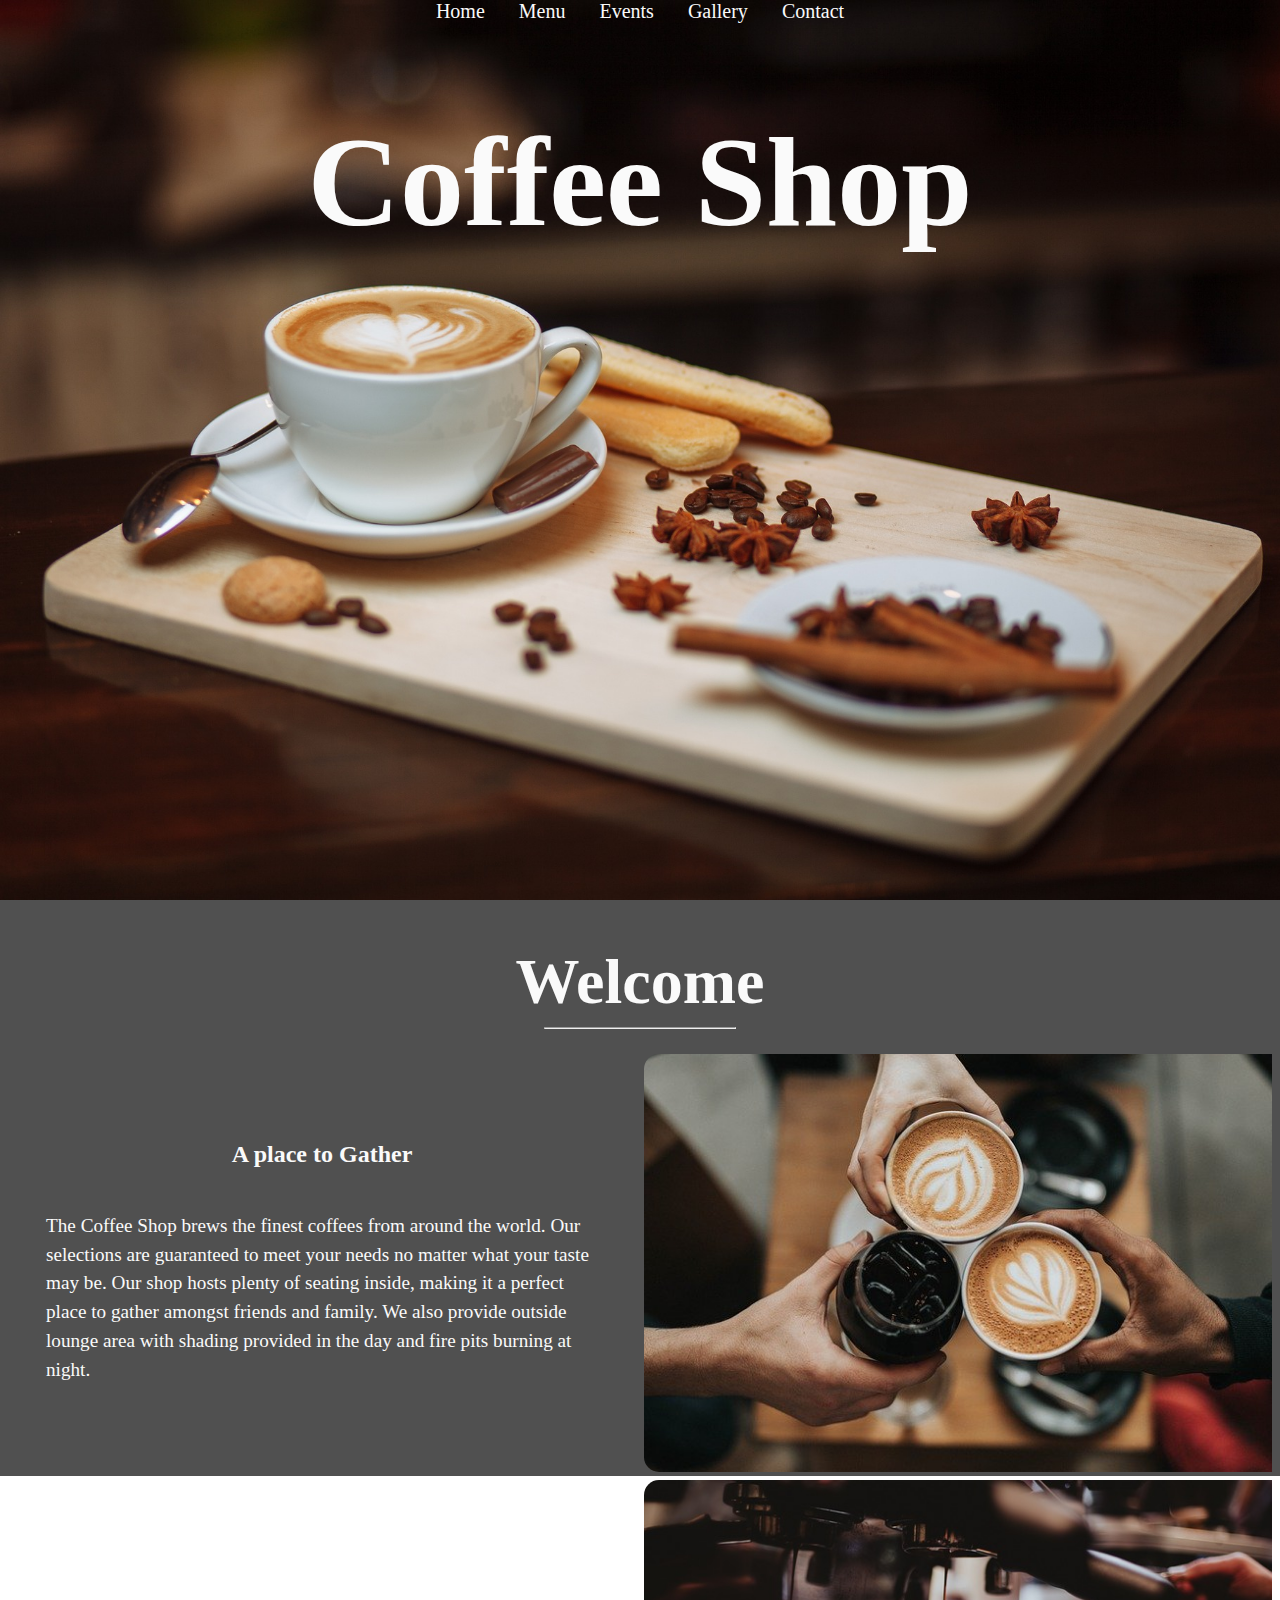
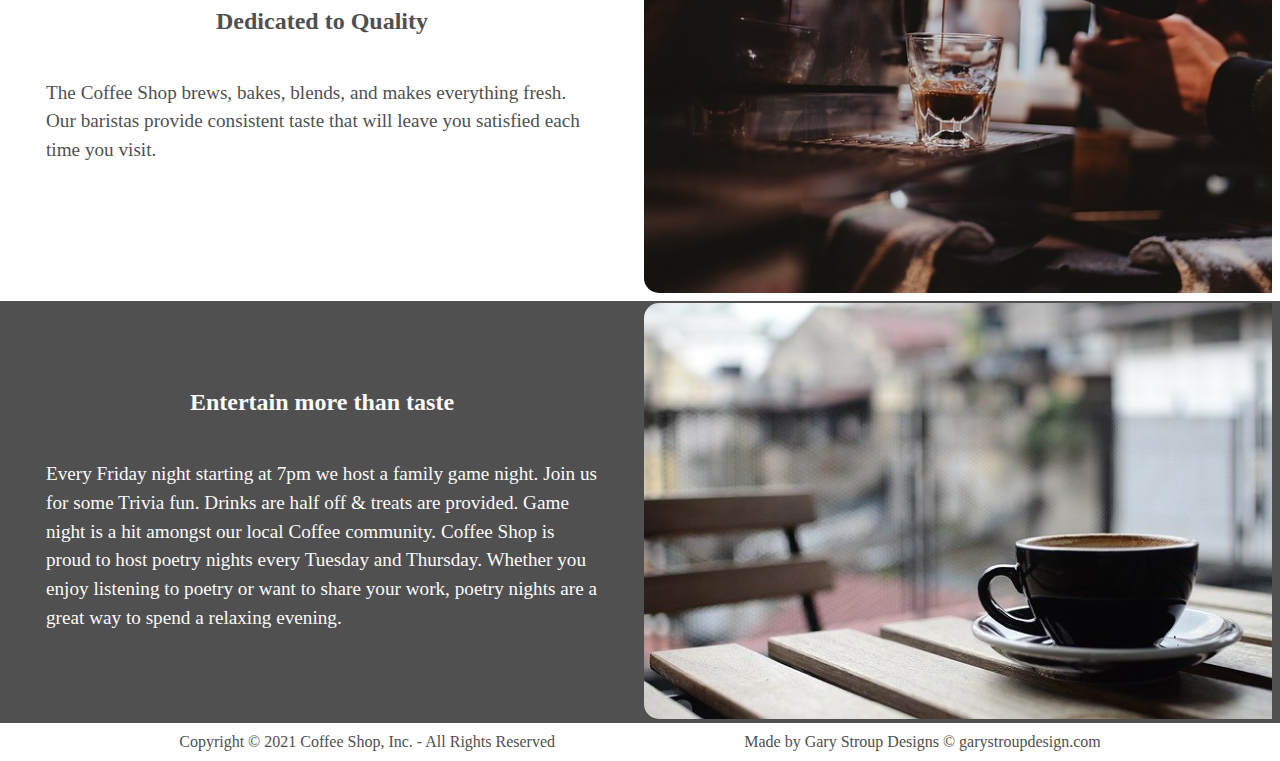
<file: index.html>
<!DOCTYPE html>
<html>
    <head>
        <meta charset="utf-8">
        <meta http-equiv="X-UA-Compatible" content="IE=edge">
        <title>Coffee Shop</title>
        <meta name="description" content="">
        <meta name="viewport" content="width=device-width, initial-scale=1">
        <link rel="stylesheet" href="./styles/index.css">
    </head>
    <body>
        <header>
            <nav>
                <a href="index.html">Home</a>
                <a href="menu.html">Menu</a>
                <a href="events.html">Events</a>
                <a href="gallery.html">Gallery</a>
                <a href="contact.html">Contact</a>
            </nav>
            <h1>Coffee Shop</h1>
        </header>
        <section class="dark-section">
            <h1 class="dark-section-title">Welcome</h1>
            <hr>  
            <div class="dark-section-row">
                <div class="section-column">
                    <h2>A place to Gather</h2>
                    <p>
                        The Coffee Shop brews the finest coffees from around the world. Our
                        selections are guaranteed to meet your needs no matter what your taste
                        may be. Our shop hosts plenty of seating inside, making it a perfect place 
                        to gather amongst friends and family. We also provide outside lounge area with 
                        shading provided in the day and fire pits burning at night.
                    </p>
                </div>
                <div class="section-column-img ">
                    <img src="photos/coffee-cheers.jpg" alt="coffee mug">
                </div>
            </div>
            </section>

            <section class="ligh-section">
                <div class="light-section-row">
                    <div class="section-column">
                        <h2>Dedicated to Quality</h2>
                        <p>
                            The Coffee Shop brews, bakes, blends, and makes everything fresh. Our 
                            baristas provide consistent taste that will leave you satisfied each 
                            time you visit.
                        </p>
                    </div>
                    <div class="light-section-column-img ">
                        <img src="photos/making-coffee.jpg" alt="coffee mug">
                    </div>
                </div>
            </section>

            <section class = "dark-section">
                <div class="dark-section-row">
                    <div class="section-column">
                        <h2>Entertain more than taste</h2>
                        <p>
                            Every Friday night starting at 7pm we host a family game night. Join us for some
                            Trivia fun. Drinks are half off & treats are provided. Game night is a hit amongst 
                            our local Coffee community. Coffee Shop is proud to host poetry nights every Tuesday 
                            and Thursday. Whether you enjoy listening to poetry or want to share your work, poetry 
                            nights are a great way to spend a relaxing evening.
                        </p>
                    </div>
                    <div class="section-column-img ">
                        <img src="photos/coffee-on-table.jpg" alt="coffee mug">
                    </div>
                </div>
            </section>
            <footer>
                <div>
                    Copyright &copy; 2021 Coffee Shop, Inc. - All Rights Reserved
                </div>
                <div>
                    Made by Gary Stroup Designs &copy; garystroupdesign.com 
                </div>
            </footer>
        <script src="" async defer></script>
    </body>
</html>
</file>
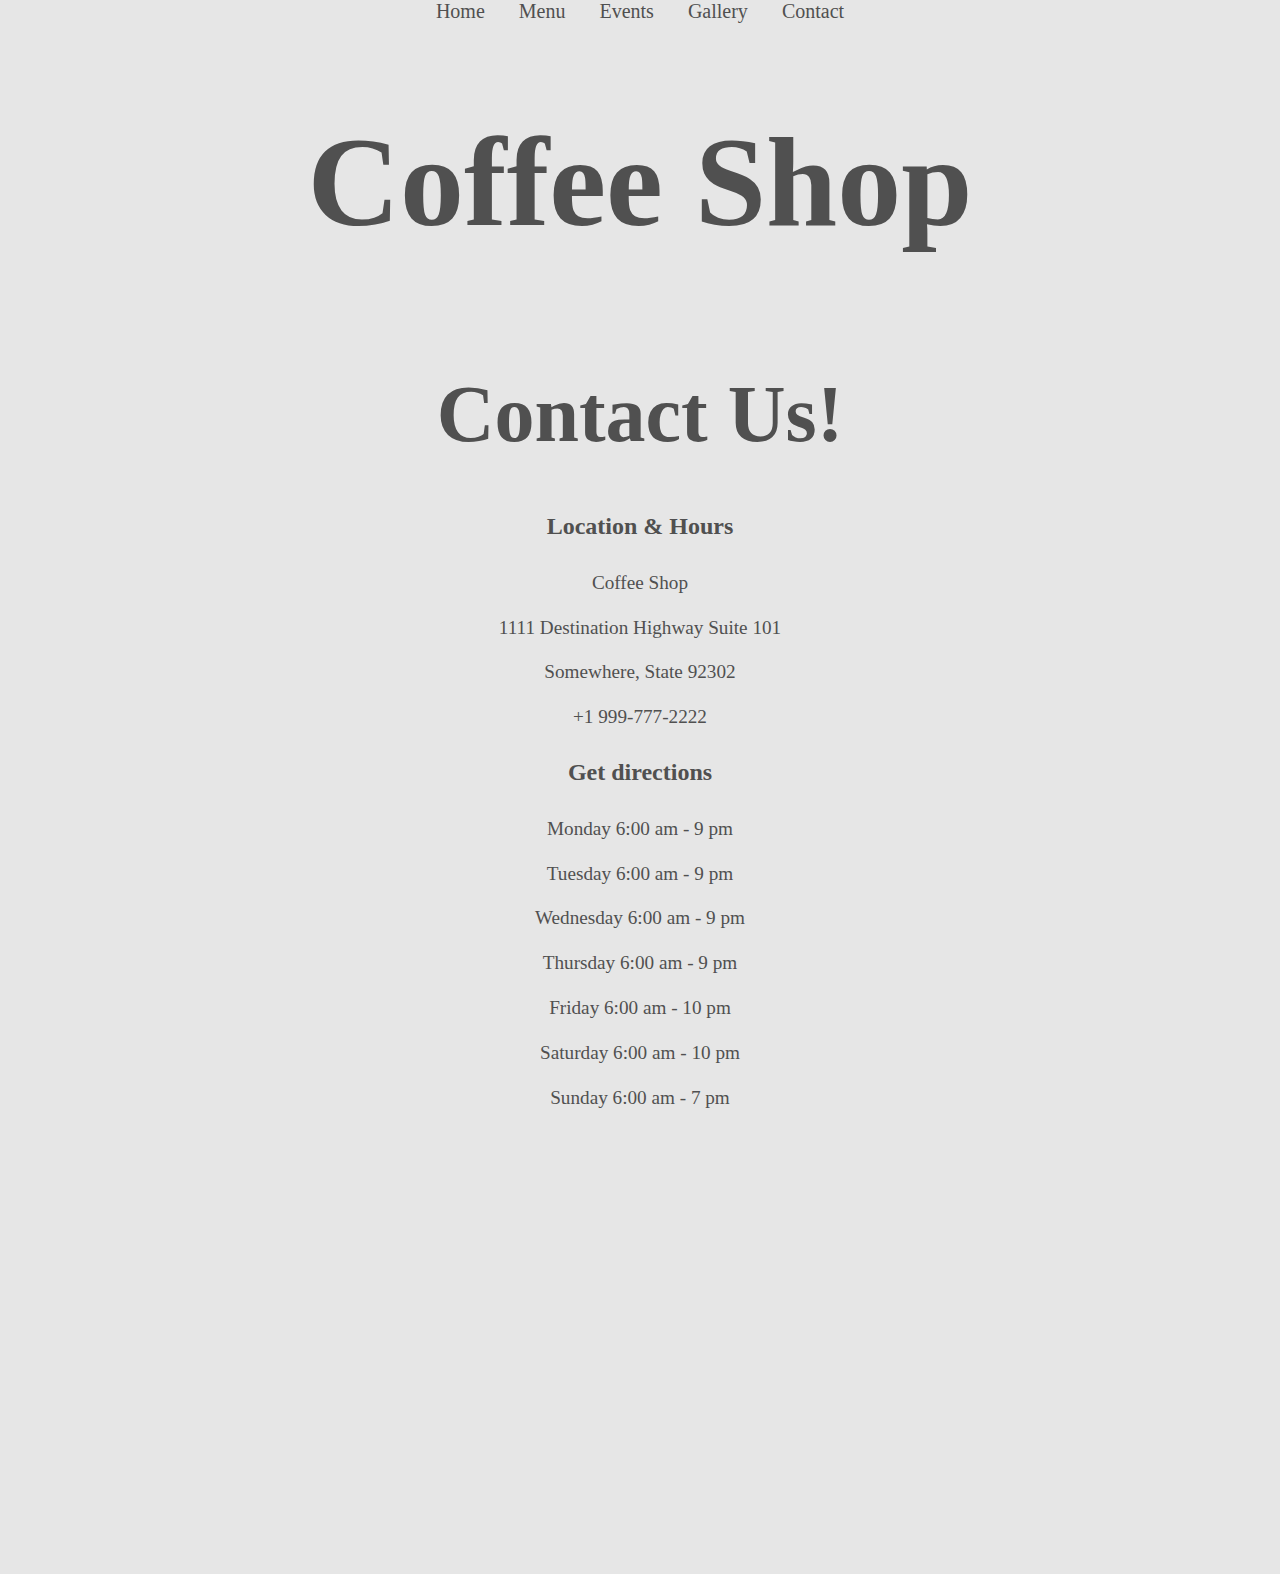
<file: contact.html>
<!DOCTYPE html>
<html lang="en">
<head>
    <meta charset="UTF-8">
    <meta http-equiv="X-UA-Compatible" content="IE=edge">
    <meta name="viewport" content="width=device-width, initial-scale=1.0">
    <title>Coffee Shop</title>
    <link rel="stylesheet" href="styles/index.css">
    <link rel="stylesheet" href="styles/contact.css">
</head>
<body>
    <header class="contact-header">
        <nav>
            <a href="index.html">Home</a>
            <a href="menu.html">Menu</a>
            <a href="events.html">Events</a>
            <a href="gallery.html">Gallery</a>
            <a href="contact.html">Contact</a>
        </nav>
        <h1>Coffee Shop</h1>
    </header>
    <section class="coffeeShop-contact">
        <h1 class="contactUs">Contact Us!</h1>
        <div class="coffeeShop-info">
            <h2>Location & Hours</h2> 
            <p>Coffee Shop</p>
            <p>1111 Destination Highway Suite 101</p>
            <p>Somewhere, State 92302</p>
            <p>+1 999-777-2222</p>
        </div>
        <div class="coffeeShop-info">
            <h2>Get directions</h2>
            <p>Monday    6:00 am - 9 pm</p>
            <p>Tuesday   6:00 am - 9 pm</p>
            <p>Wednesday 6:00 am - 9 pm</p>
            <p>Thursday  6:00 am - 9 pm</p>
            <p>Friday    6:00 am - 10 pm</p>
            <p>Saturday  6:00 am - 10 pm</p>
            <p>Sunday    6:00 am - 7 pm</p>
        </div>
        <div class="mapouter">
            <div class="gmap_canvas">
                <iframe id="gmap_canvas" src="https://maps.google.com/maps?q=san%20diego&t=&z=13&ie=UTF8&iwloc=&output=embed"frameborder="0" scrolling="no" marginheight="0" marginwidth="0">
            </div>
        </div>
    </section>
    <footer>
        <div>
            Copyright &copy; 2021 Coffee Shop, Inc. - All Rights Reserved
        </div>
        <div>
            Made by Gary Stroup Designs &copy; garystroupdesign.com 
        </div>
    </footer>
</body>
</html>
</file>
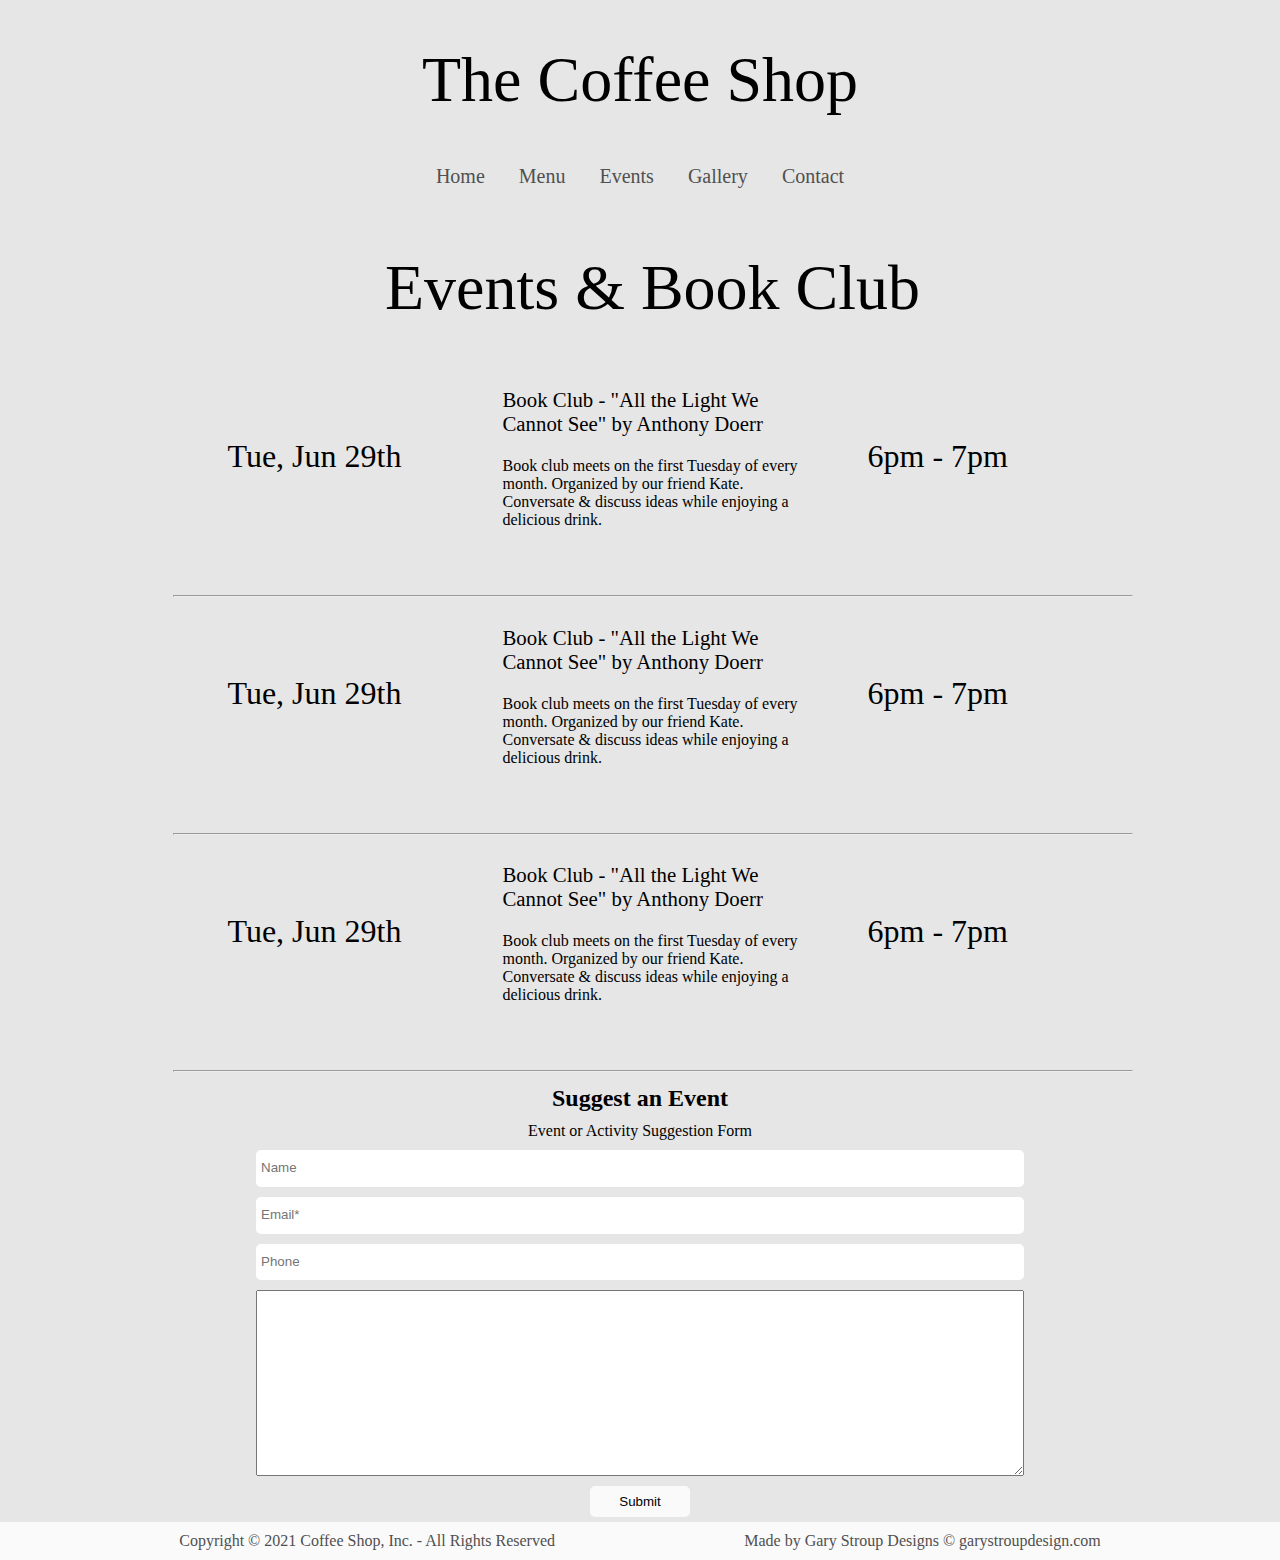
<file: events.html>
<!DOCTYPE html>
<html lang="en">
<head>
    <meta charset="UTF-8">
    <meta http-equiv="X-UA-Compatible" content="IE=edge">
    <meta name="viewport" content="width=device-width, initial-scale=1.0">
    <title>Coffee Shop</title>
    <link rel="stylesheet" href="styles/menu.css">
    <link rel="stylesheet" href="styles/events.css">
</head>
<body>
    <h1>The Coffee Shop</h1>
    <div class="eventsPage">
        <nav>
            <a href="index.html">Home</a>
            <a href="menu.html">Menu</a>
            <a href="events.html">Events</a>
            <a href="gallery.html">Gallery</a>
            <a href="contact.html">Contact</a>
        </nav>
        <main>
            <h1>Events & Book Club</h1>
            <div class="eventsContainer">
                <div class="event">
                    <div class="eventColumn">
                        <p class="timeFromTo">Tue, Jun 29th</p>
                    </div>
                    <div class="eventColumn">
                        <p class="eventTitle">Book Club - "All the Light We Cannot See" by Anthony Doerr</p>
                        <p>
                            Book club meets on the first Tuesday of every month. Organized by 
                            our friend Kate. Conversate & discuss ideas while enjoying a delicious 
                            drink.
                        </p>
                    </div>
                    <div class="eventColumn">
                        <p class="timeFromTo">6pm - 7pm</p>
                    </div>
                </div>
                <hr>
                <div class="event">
                    <div class="eventColumn">
                        <p class="timeFromTo">Tue, Jun 29th</p>
                    </div>
                    <div class="eventColumn">
                        <p class="eventTitle">Book Club - "All the Light We Cannot See" by Anthony Doerr</p>
                        <p>
                            Book club meets on the first Tuesday of every month. Organized by 
                            our friend Kate. Conversate & discuss ideas while enjoying a delicious 
                            drink.
                        </p>
                    </div>
                    <div class="eventColumn">
                        <p class="timeFromTo">6pm - 7pm</p>
                    </div>
                </div>
                <hr>
                <div class="event">
                    <div class="eventColumn">
                        <p class="timeFromTo">Tue, Jun 29th</p>
                    </div>
                    <div class="eventColumn">
                        <p class="eventTitle">Book Club - "All the Light We Cannot See" by Anthony Doerr</p>
                        <p>
                            Book club meets on the first Tuesday of every month. Organized by 
                            our friend Kate. Conversate & discuss ideas while enjoying a delicious 
                            drink.
                        </p>
                    </div>
                    <div class="eventColumn">
                        <p class="timeFromTo">6pm - 7pm</p>
                    </div>
                </div>
                <hr>
            </div>
        </main>
    </div>
    <section class="form">
        <form>
            <h2>Suggest an Event</h2>
            <p>Event or Activity Suggestion Form</p>
            <input type="text" name="name" placeholder="Name">
            <input type="email" name="email" placeholder="Email*">
            <input type="text" name="phone" placeholder="Phone">
            <textarea id="eventFormSuggestion" name="eventFormSuggestion" rows="12" cols="100"></textarea>
            <button>Submit</button>
        </form>
    </section>
    <footer>
        <div>
            Copyright &copy; 2021 Coffee Shop, Inc. - All Rights Reserved
        </div>
        <div>
            Made by Gary Stroup Designs &copy; garystroupdesign.com 
        </div>
    </footer>
</body>
</html>
</file>
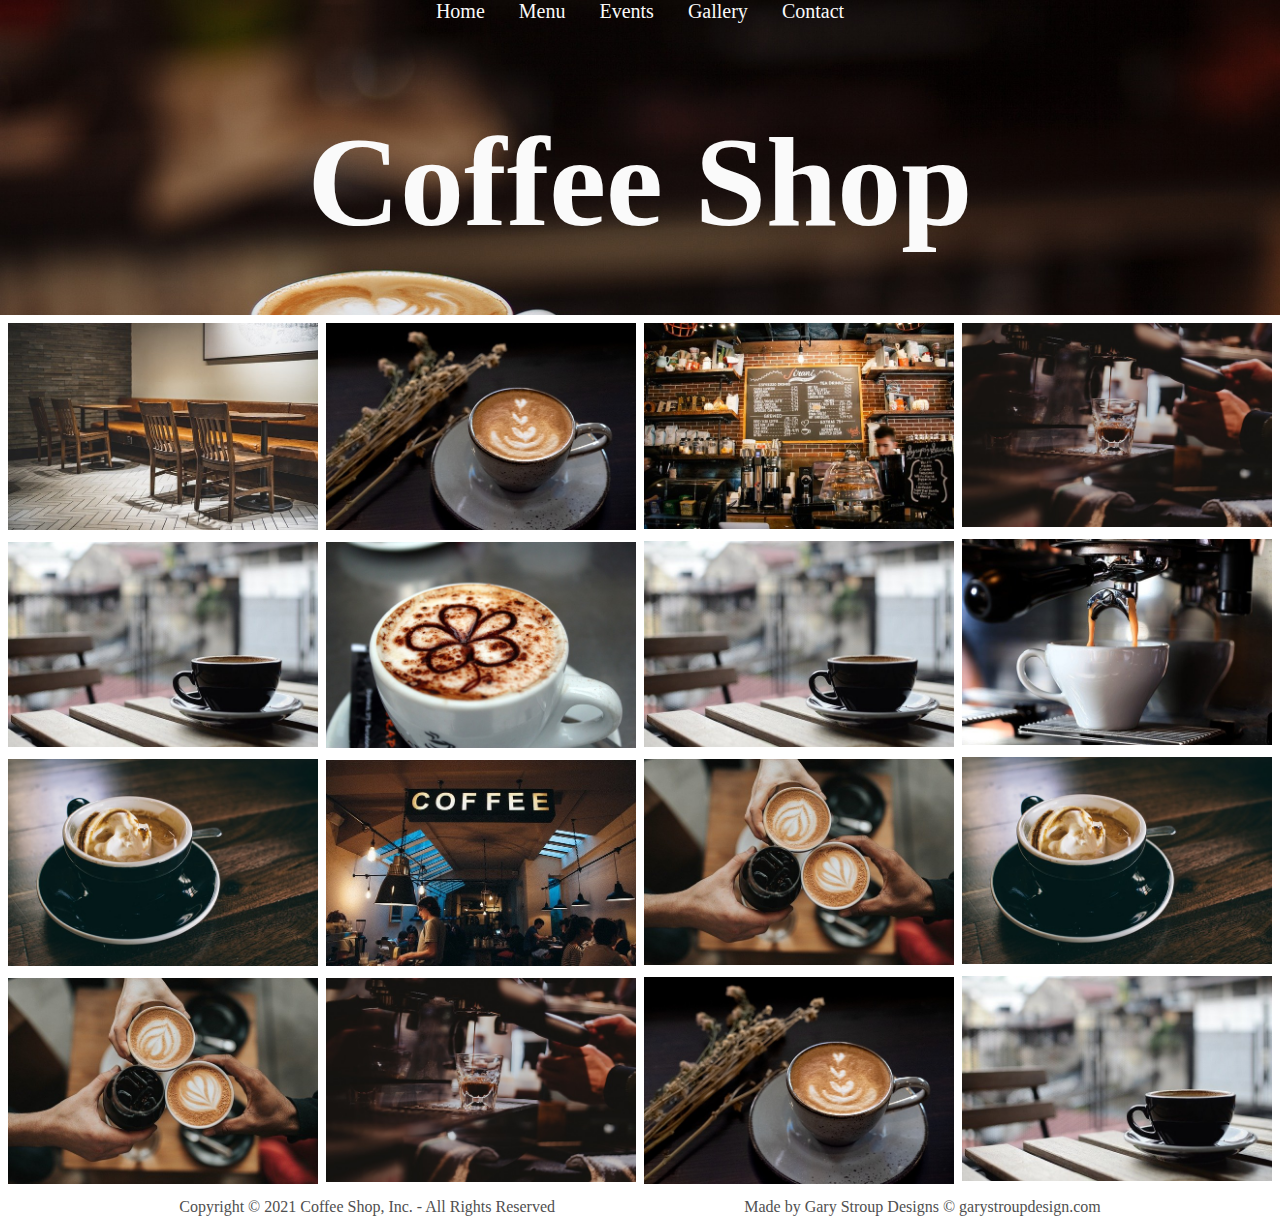
<file: gallery.html>
<!DOCTYPE html>
<html lang="en">
<head>
    <meta charset="UTF-8">
    <meta http-equiv="X-UA-Compatible" content="IE=edge">
    <meta name="viewport" content="width=device-width, initial-scale=1.0">
    <title>Coffee Shop</title>
    <link rel="stylesheet" href="styles/gallery.css">
    <link rel="stylesheet" href="styles/index.css">
    
</head>
<body>
    <header class="gallery-nav">
        <nav>
            <a href="index.html">Home</a>
            <a href="menu.html">Menu</a>
            <a href="events.html">Events</a>
            <a href="gallery.html">Gallery</a>
            <a href="contact.html">Contact</a>
        </nav>
        <h1>Coffee Shop</h1>
    </header>
    <div class="gallery-row">
        <div class="gallery-column">
            <img src="photos/cafe-seating.jpg" alt="coffee mug">
            <img src="photos/coffee-on-table.jpg" alt="coffee mug">
            <img src="photos/cappucinno.jpg" alt="coffee mug">
            <img src="photos/coffee-cheers.jpg" alt="coffee mug">
        </div>
        <div class="gallery-column">
            <img src="photos/coffee-design.jpg" alt="coffee mug">
            <img src="photos/coffee-flower.jpg" alt="coffee mug">
            <img src="photos/coffee-shop-dine.jpg" alt="coffee mug">
            <img src="photos/making-coffee.jpg" alt="coffee mug">
        </div>
        <div class="gallery-column">
            <img src="photos/menu.jpg" alt="coffee mug">
            <img src="photos/coffee-on-table.jpg" alt="coffee mug">
            <img src="photos/coffee-cheers.jpg" alt="coffee mug">
            <img src="photos/coffee-design.jpg" alt="coffee mug">
        </div>
        <div class="gallery-column">
            <img src="photos/making-coffee.jpg" alt="coffee mug">
            <img src="photos/making-coffee2.jpg" alt="coffee mug">
            <img src="photos/cappucinno.jpg" alt="coffee mug">
            <img src="photos/coffee-on-table.jpg" alt="coffee mug">
        </div>
    </div>
    <footer>
        <div>
            Copyright &copy; 2021 Coffee Shop, Inc. - All Rights Reserved
        </div>
        <div>
            Made by Gary Stroup Designs &copy; garystroupdesign.com 
        </div>
    </footer>
</body>
</html>
</file>
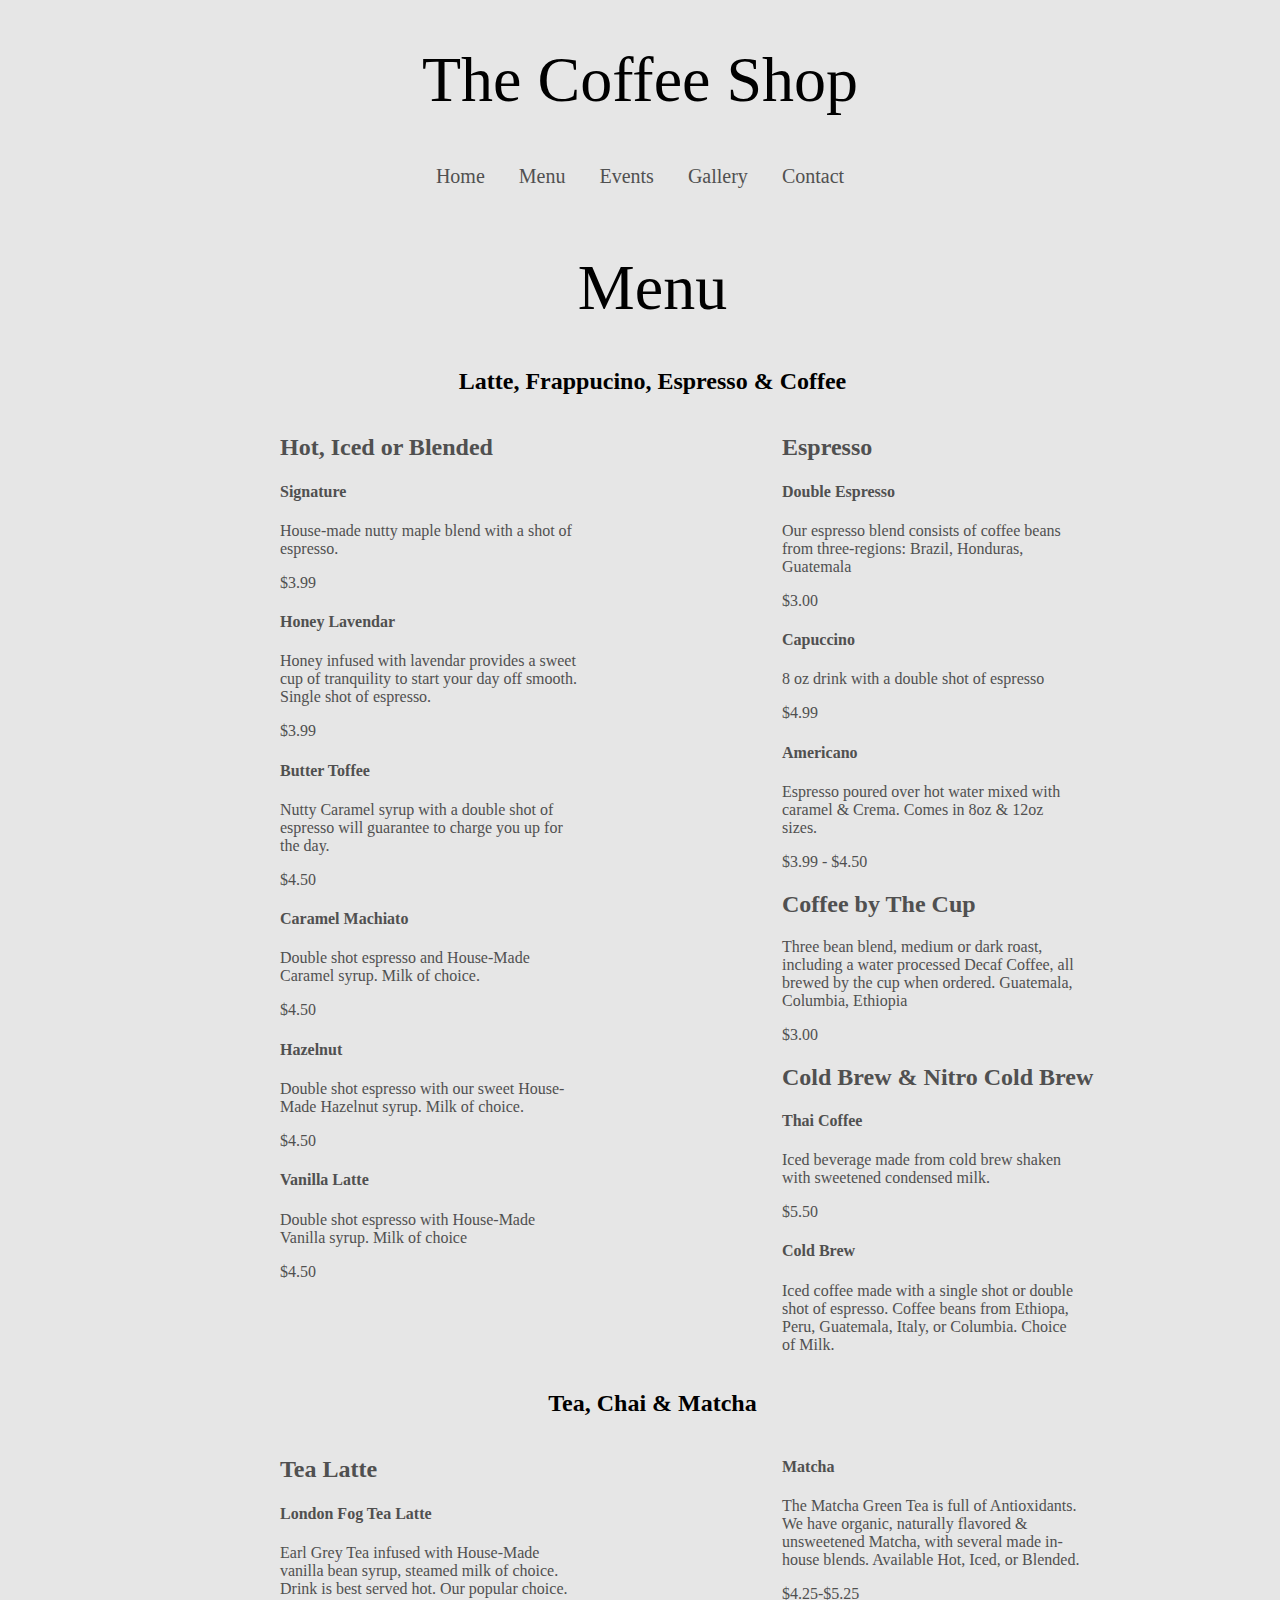
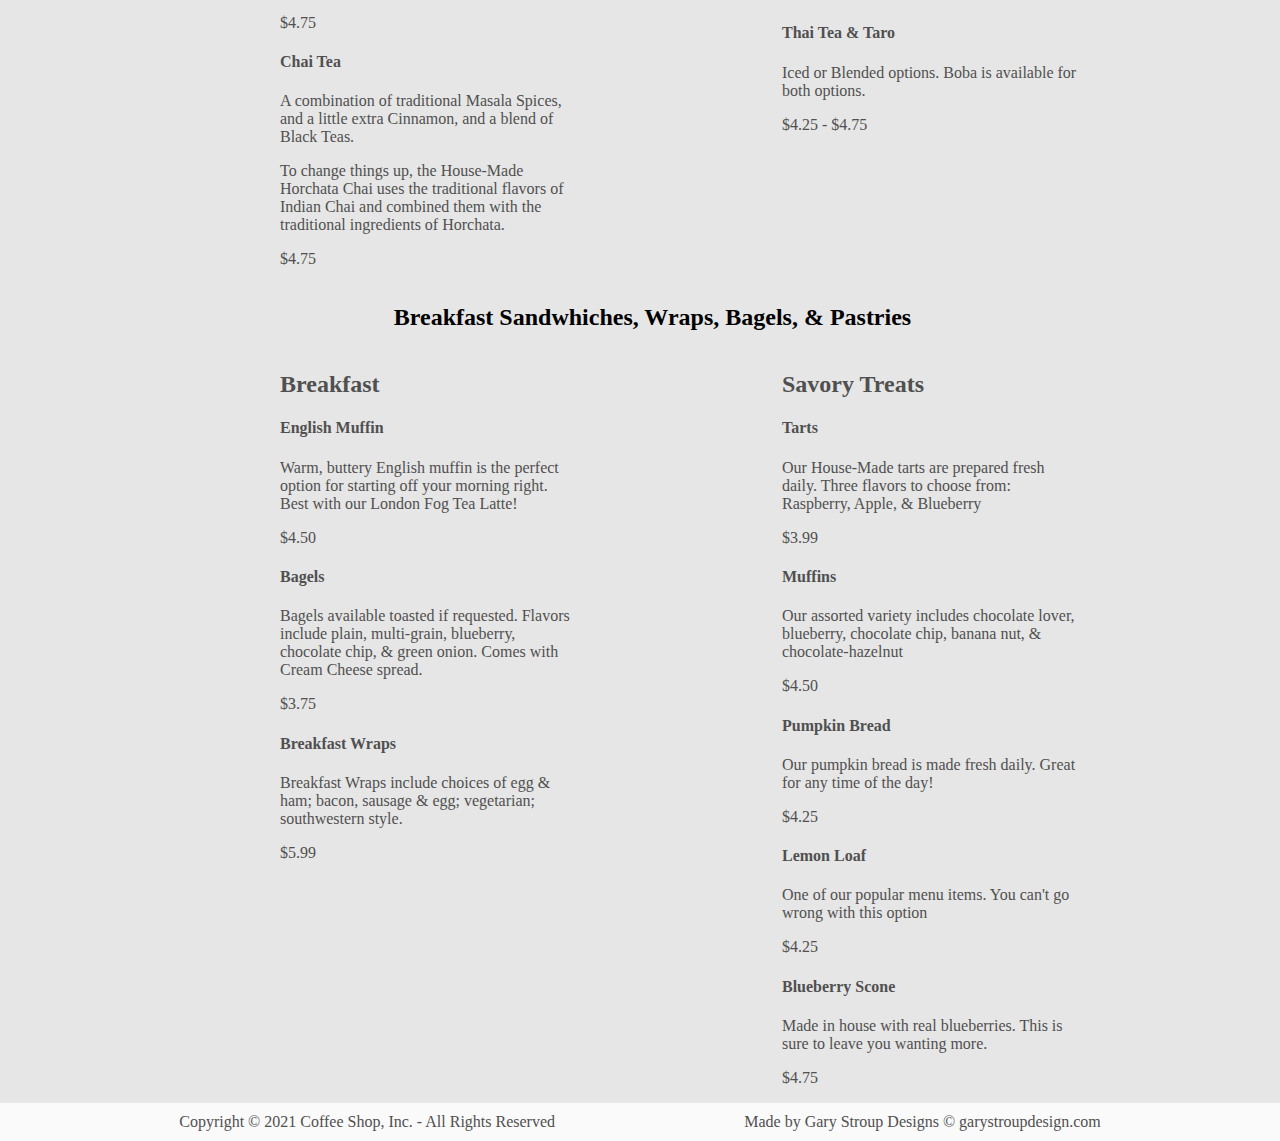
<file: menu.html>
<!DOCTYPE html>
<html lang="en">
<head>
    <meta charset="UTF-8">
    <meta http-equiv="X-UA-Compatible" content="IE=edge">
    <meta name="viewport" content="width=device-width, initial-scale=1.0">
    <title>Coffee Shop</title>
    <link rel="stylesheet" href="styles/menu.css">
</head>
<body>
    <h1 id="title">The Coffee Shop</h1>
    <div class="menu-page">
        <nav>
            <a href="index.html">Home</a>
            <a href="menu.html">Menu</a>
            <a href="events.html">Events</a>
            <a href="gallery.html">Gallery</a>
            <a href="contact.html">Contact</a>
        </nav>
        <main>
            <h1>Menu</h1>
            <section class="light-section">
                <h2>Latte, Frappucino, Espresso & Coffee</h2>
                <div class= "light-section-row">
                    <div class="section-column">
                        <div class="menu-item">
                            <h2>Hot, Iced or Blended</h2>
                            <h4>Signature</h4>
                            <p class="menu-item-description">
                                House-made nutty maple blend with a shot of espresso.
                            </p>
                            <p>$3.99</p>
                        </div>
                        <div class="menu-item">
                            <h4>Honey Lavendar</h4>
                            <p class="menu-item-description">
                                Honey infused with lavendar provides a sweet cup of 
                                tranquility to start your day off smooth. Single shot of espresso.
                            </p>
                            <p>$3.99</p>
                        </div>
                        <div class="menu-item">
                            <h4>Butter Toffee</h4>
                            <p class="menu-item-description">
                                Nutty Caramel syrup with a double shot of espresso will 
                                guarantee to charge you up for the day.
                            </p>
                            <p>$4.50</p>
                        </div>
                        <div class="menu-item">
                            <h4>Caramel Machiato</h4>
                            <p class="menu-item-description">
                                Double shot espresso and House-Made Caramel syrup. 
                                Milk of choice.
                            </p>
                            <p>$4.50</p>
                        </div>
                        <div class="menu-item">
                            <h4>Hazelnut</h4>
                            <p class="menu-item-description">
                                Double shot espresso with our sweet House-Made Hazelnut syrup.
                                Milk of choice.
                            </p>
                            <p>$4.50</p>
                        </div>
                        <div class="menu-item">
                            <h4>Vanilla Latte</h4>
                            <p class="menu-item-description">
                                Double shot espresso with House-Made Vanilla syrup.
                                Milk of choice
                            </p>
                            <p>$4.50</p>
                        </div>
                    </div>
                    <div class="section-column">
                        <div class="menu-item">
                          <h2>Espresso</h2>
                          <h4>Double Espresso</h4>
                          <p class="menu-item-description">Our espresso blend consists of coffee beans from 
                              three-regions: Brazil, Honduras, Guatemala
                          </p>  
                          <p>$3.00</p>
                        </div>
                        <div class="menu-item">
                            <h4>Capuccino</h4>
                            <p class="menu-item-description">
                                8 oz drink with a double shot of espresso
                            </p>
                            <p>$4.99</p>
                        </div>
                        <div class="menu-item">
                            <h4>Americano</h4>
                            <p class="menu-item-description">
                                Espresso poured over hot water mixed with caramel & Crema.
                                Comes in 8oz & 12oz sizes.
                            </p>
                            <p>$3.99 - $4.50</p>
                        </div>
                        
                        <div class="menu-item">
                            <h2>Coffee by The Cup</h2>
                            <p class="menu-item-description">
                                Three bean blend, medium or dark roast, including a water processed Decaf Coffee, 
                                all brewed by the cup when ordered. Guatemala, Columbia, Ethiopia
                            </p>
                            <p>$3.00</p>
                        </div>
                        <div class="menu-item">
                            <h2>Cold Brew & Nitro Cold Brew</h2>
                            <h4>Thai Coffee</h4>
                            <p class="menu-item-description">
                                Iced beverage made from cold brew shaken with sweetened 
                                condensed milk. 
                            </p>
                            <p>$5.50</p>
                        </div>
                        <div class="menu-item">
                            <h4>Cold Brew</h4>
                            <p class="menu-item-description">
                                Iced coffee made with a single shot or double shot of espresso. 
                                Coffee beans from Ethiopa, Peru, Guatemala, Italy, or Columbia.
                                Choice of Milk.
                            </p>
                        </div>
                    </div>
                </div>
                <h2>Tea, Chai & Matcha</h2>
                <div class="light-section-row">
                    <div class="section-column">
                        <div class="menu-item">
                            <h2>Tea Latte</h2>
                            <h4>London Fog Tea Latte</h4>
                            <p class="menu-item-description">
                                Earl Grey Tea infused with House-Made vanilla bean
                                syrup, steamed milk of choice. Drink is best served hot.
                                Our popular choice.
                            </p>
                            <p>$4.75</p>
                        </div>
                        <div class="menu-item">
                            <h4>Chai Tea</h4>
                            <p class="menu-item-description">
                                A combination of traditional 
                                Masala Spices, and a little extra Cinnamon, and a blend of Black Teas.
                            </p>
                            <p class="menu-item-description">
                                To change things up, the House-Made Horchata Chai uses the traditional flavors 
                                of Indian Chai and combined them with the traditional ingredients of Horchata.
                            </p>
                            <p>$4.75</p>
                        </div>
                    </div>
                    <div class="section-column">
                        <div class="menu-item">
                            <h4>Matcha</h4>
                            <p class="menu-item-description">
                                The Matcha Green Tea is full of Antioxidants. We have organic, 
                                naturally flavored & unsweetened Matcha, with several made in-house blends.
                                Available Hot, Iced, or Blended.
                            </p>
                            <p>$4.25-$5.25</p>
                        </div>
                        <div class="menu-item">
                            <h4>Thai Tea & Taro</h4>
                            <p class="menu-item-description">
                                Iced or Blended options. Boba is available for both options.
                            </p>
                            <p>$4.25 - $4.75</p>
                        </div>
                    </div>
                </div>
                <h2>Breakfast Sandwhiches, Wraps, Bagels, & Pastries</h2>
                <div class="light-section-row">
                    <div class="section-column">
                        <div class="menu-item">
                            <h2>Breakfast</h2>
                            <h4>English Muffin</h4>
                            <p class="menu-item-description">
                                Warm, buttery English muffin is the perfect option for starting
                                off your morning right. Best with our London Fog Tea Latte!
                            </p>
                            <p>$4.50</p>
                        </div>
                        <div class="menu-item">
                            <h4>Bagels</h4>
                            <p class="menu-item-description">
                                Bagels available toasted if requested. Flavors include plain, 
                                multi-grain, blueberry, chocolate chip, & green onion. Comes with 
                                Cream Cheese spread.
                            </p>
                            <p>$3.75</p>
                        </div>
                        <div class="menu-item">
                            <h4>Breakfast Wraps</h4>
                            <p class="menu-item-description">
                                Breakfast Wraps include choices of egg & ham; bacon, sausage & egg; vegetarian;
                                southwestern style.
                            </p>
                            <p>$5.99</p>
                        </div>
                    </div>
                    <div class="section-column">
                        <div class="menu-item">
                            <h2>Savory Treats</h2>
                            <h4>Tarts</h4>
                            <p class="menu-item-description">
                                Our House-Made tarts are prepared fresh daily. Three flavors to
                                choose from: Raspberry, Apple, & Blueberry
                            </p>
                            <p>$3.99</p>
                        </div>
                        <div class="menu-item">
                            <h4>Muffins</h4>
                            <p class="menu-item-description">
                                Our assorted variety includes chocolate lover, blueberry,
                                chocolate chip, banana nut, & chocolate-hazelnut
                            </p>
                            <p>$4.50</p>
                        </div>
                        <div class="menu-item">
                            <h4>Pumpkin Bread</h4>
                            <p class="menu-item-description">
                                Our pumpkin bread is made fresh daily. Great for any time of the day!
                            </p>
                            <p>$4.25</p>
                        </div>
                        <div class="menu-item">
                            <h4>Lemon Loaf</h4>
                            <p class="menu-item-description">
                                One of our popular menu items. You can't go wrong with this option
                            </p>
                            <p>$4.25</p>
                        </div>
                        <div class="menu-item">
                            <h4>Blueberry Scone</h4>
                            <p class="menu-item-description">
                                Made in house with real blueberries. This is sure to leave you 
                                wanting more.
                            </p>
                            <p>$4.75</p>
                        </div>
                    </div>
                </div>
            </section>
        </main>
        <footer>
            <div>
                Copyright &copy; 2021 Coffee Shop, Inc. - All Rights Reserved
            </div>
            <div>
                Made by Gary Stroup Designs &copy; garystroupdesign.com 
            </div>
        </footer>
    </div>

</body>
</html>
</file>
<file: styles/index.css>
* {
    box-sizing: border-box;
}
body {
    margin: 0;
    color:#fafafa;
}

html, body {
    height:100%;
}

/* Home Page Header Styling */
header {
    background: url("../photos/homepageBackground.jpg");
    background-repeat: no-repeat;
    background-size: cover;
    background-attachment:local;
    width: 100vw;
    height: 100%;
    text-align: center;
}


nav a {
    text-decoration: none;
    font-size: 1.25rem;
    color:#fafafa;
    margin: 10px 5px;
    padding: 5px 10px;
}

header h1 {
    font-size: 8rem;
    display: inline-block;
}

/* general styling */
section {
    text-align: center;
}

p {
    display: inline-block;
    font-size: 1.2rem;
    line-height: 1.5;
    text-align: left;
    max-width: 600px;
    padding: 1.5rem;
    margin:0;
}


/* Dark Section styling */
.dark-section {
    background-color: #505050;
    padding-top: 2px;
}

.dark-section-title {
    font-size: 4rem;
    margin-bottom: 0;
}

hr {
    width: 15%;
    margin-bottom: 25px;
}

.dark-section-row {
    display: flex;
    flex-wrap: wrap;
    padding: 0 4px;
    align-items:center;
}

.section-column,.section-column-img {
    flex: 50%;
    max-width: 50%;
    padding: 0 4px;
}


.section-column-img img {
    width: 100%;
    border-top-left-radius: 15px;
    border-bottom-left-radius: 15px;
}


/* light section styling */
.light-section {
    background-color: #ad7855;
}


#light-section-title {
    font-size: 4rem;
    margin: 15px 0 50px 0;
    color:#505050;
}

.light-section-row {
    color: #505050;
    display: flex;
    flex-wrap: wrap;
    padding: 0 4px;
    align-items:center;
}

.light-section-column-img {
    flex: 50%;
    max-width: 50%;
    padding: 4px;
}

.light-section-column-img img {
    width: 100%;
    border-top-left-radius: 15px;
    border-bottom-left-radius: 15px;
}

/* footer styling */

footer {
    display: flex;
    width: 100%;
    flex-wrap: wrap;
    justify-content: space-evenly;
    /* padding: 5px; */
    color:#505050;
}
footer > * {
    display: flex;
    padding: 10px;

}


@media screen and (max-width: 900px) {
    .section-column{
      flex: 100%;
      max-width: 100%;
    }
    .section-column-img, .light-section-column-img {
        flex: 75%;
        max-width: 75%;
        margin: 0 auto;
      }


    .gallery-column {
        flex: 50%;
        max-width: 50%;
    }

    header h1 {
        font-size: 5.8rem;
    
    }
  }
  @media screen and (max-width: 500px) {
    nav a {
        font-size: 1rem;
        padding: 5px;
    }
    .gallery-column {
        flex: 100%;
        max-width: 100%;
    }

  }

  @media screen and (max-width: 375px) {
    nav a {
        font-size: 0.65rem;
        margin: 5px;
        padding: 5px;
    }

  }
</file>
<file: styles/contact.css>
/* Contact Page Styling */
* {
    color: #505050;
    text-align: center;
}

body {
    background: #e6e6e6;
}

.contact-header {
    background: none;
    height: 35%;
}

.contactUs {
    font-size: 5rem;
}

nav a {
    color:#505050;
}

p {
    display: block;
    text-align: center;
    max-width: none;
    line-height: 1;
    padding: 0.8rem;

}

#gmap_canvas {
    margin: 25px auto;
    width: 75%;
    height: 400px;
}


@media screen and (max-width: 550px){
    .contact-header {
        height: 40%;
    }

    .contactUs {
        font-size: 4.5rem;
    }
}

@media screen and (max-width: 350px){
    .contact-header {
        height: 40%;
    }

    .contact-header h1 {
        font-size: 4rem;
    }

    .contactUs {
        font-size: 4rem;
    }
}
</file>
<file: styles/menu.css>
:root {
    --background: #e6e6e6;
    --whiteFont: #FAFAFA;
    --darkFont: #505050;
}

* {
    box-sizing: border-box;
}

html, body {
    height:100%;
}
body {
    background-color: var(--background);
    margin: 0;
    text-align: center;
}

nav {
    text-align: center;
    padding: 5px 10px 20px 10px;
}

a {
    text-decoration: none;
    color: var(--darkFont);
    font-size: 1.25rem;
    margin: 10px 5px;
    padding: 5px 10px;
}

main {
    text-align: center;
    padding-left: 25px;
}


h1 {
    font-size: 4rem;
    width: 100%;
    font-weight: 400;
}


.light-section-row {
    color: var( --darkFont);
    display: flex;
    flex-wrap: wrap;
    margin-left: 20%;
    align-items:flex-start;
}

.section-column{
    flex: 50%;
    max-width: 50%;
    padding: 0 4px;
}

.menu-item {
    text-align: left;
}

.menu-item-description {
    max-width: 300px;
}

/* footer styling */

footer {
    display: flex;
    width: 100%;
    flex-wrap: wrap;
    justify-content: space-evenly;
    color: var( --darkFont);
    background-color: var(--whiteFont);
}
footer > * {
    display: flex;
    padding: 10px;

}


/* ************************ */

.event {
    display:flex;
    flex-wrap: wrap;
    justify-content: space-between;
    align-items: center;
    margin: 0 auto;
    max-width: 75vw;
}

.eventColumn {
    max-width: 33.33333%;
    flex: 33.33333%;
    text-align: left;
    padding: 0 10px;
}

.eventTitle {
    font-size: 1.3rem;
}

.timeFromTo {
    margin-left: 15%;
    font-size: 2rem;
}

hr {
    width: 75vw;
    margin-top: 50px;
}

form {
    display: flex;
    flex-direction: column;
    padding: 0 25px;
    justify-content: center;
}

input {
    border:none;
    border-radius: 5px;
    line-height: 2;
    padding: 5px;
}

form >* {
    margin: 5px auto;
    width: 60vw;
}


@media screen and (max-width: 900px) {
    .section-column{
      flex: 100%;
      max-width: 100%;
    }

    header h1 {
        font-size: 5.8rem;
    
    }

  }

  @media screen and (max-width: 550px) {
    .light-section-row {
        margin-left: 8%;
    }

    .event {
        flex-direction: column;
        align-items:stretch;
    }

    .eventColumn {
        max-width: 100%;
        flex: 100%;
    }

    hr {
        margin-top: 0;
    }

    nav a {
        font-size: 1rem;
        padding: 5px;
    }

  }

  @media screen and (max-width: 375px) {
    nav a {
        font-size: 0.65rem;
        margin: 5px;
        padding: 5px;
    }

  }
</file>
<file: styles/events.css>
button {
    width: 100px;
    padding: 8px 12px;
    border:none;
    border-radius: 5px;
    background-color: #fafafa;
}

button:hover {
    background-color: #505050;
    color: #fafafa;
}

@media screen and (max-width: 900px) {
    header h1 {
        font-size: 5.8rem;
    
    }
  }

  @media screen and (max-width: 500px) {
    nav a {
        font-size: 1rem;
        padding: 5px;
    }

  }

  @media screen and (max-width: 375px) {
    nav a {
        font-size: 0.65rem;
        margin: 5px;
        padding: 5px;
    }

  }
</file>
<file: styles/gallery.css>
/* Gallery styling*/
.gallery-nav {
    height: 35%;
}
.gallery-row {
    display: flex;
    flex-wrap: wrap;
    padding: 0 4px;
}

.gallery-column {
    flex: 25%;
    max-width: 25%;
    padding: 0 4px;
}

.gallery-column img {
    margin-top: 8px;
    width: 100%;
}

@media screen and (max-width: 475px) {
    .gallery-nav nav a {
        font-size: 0.65rem;
        margin: 5px;
        padding: 5px;
    }

    .gallery-nav {
        height: 45%;
    }

    .gallery-nav h1 {
        font-size: 5rem;
    }

  }
</file>
